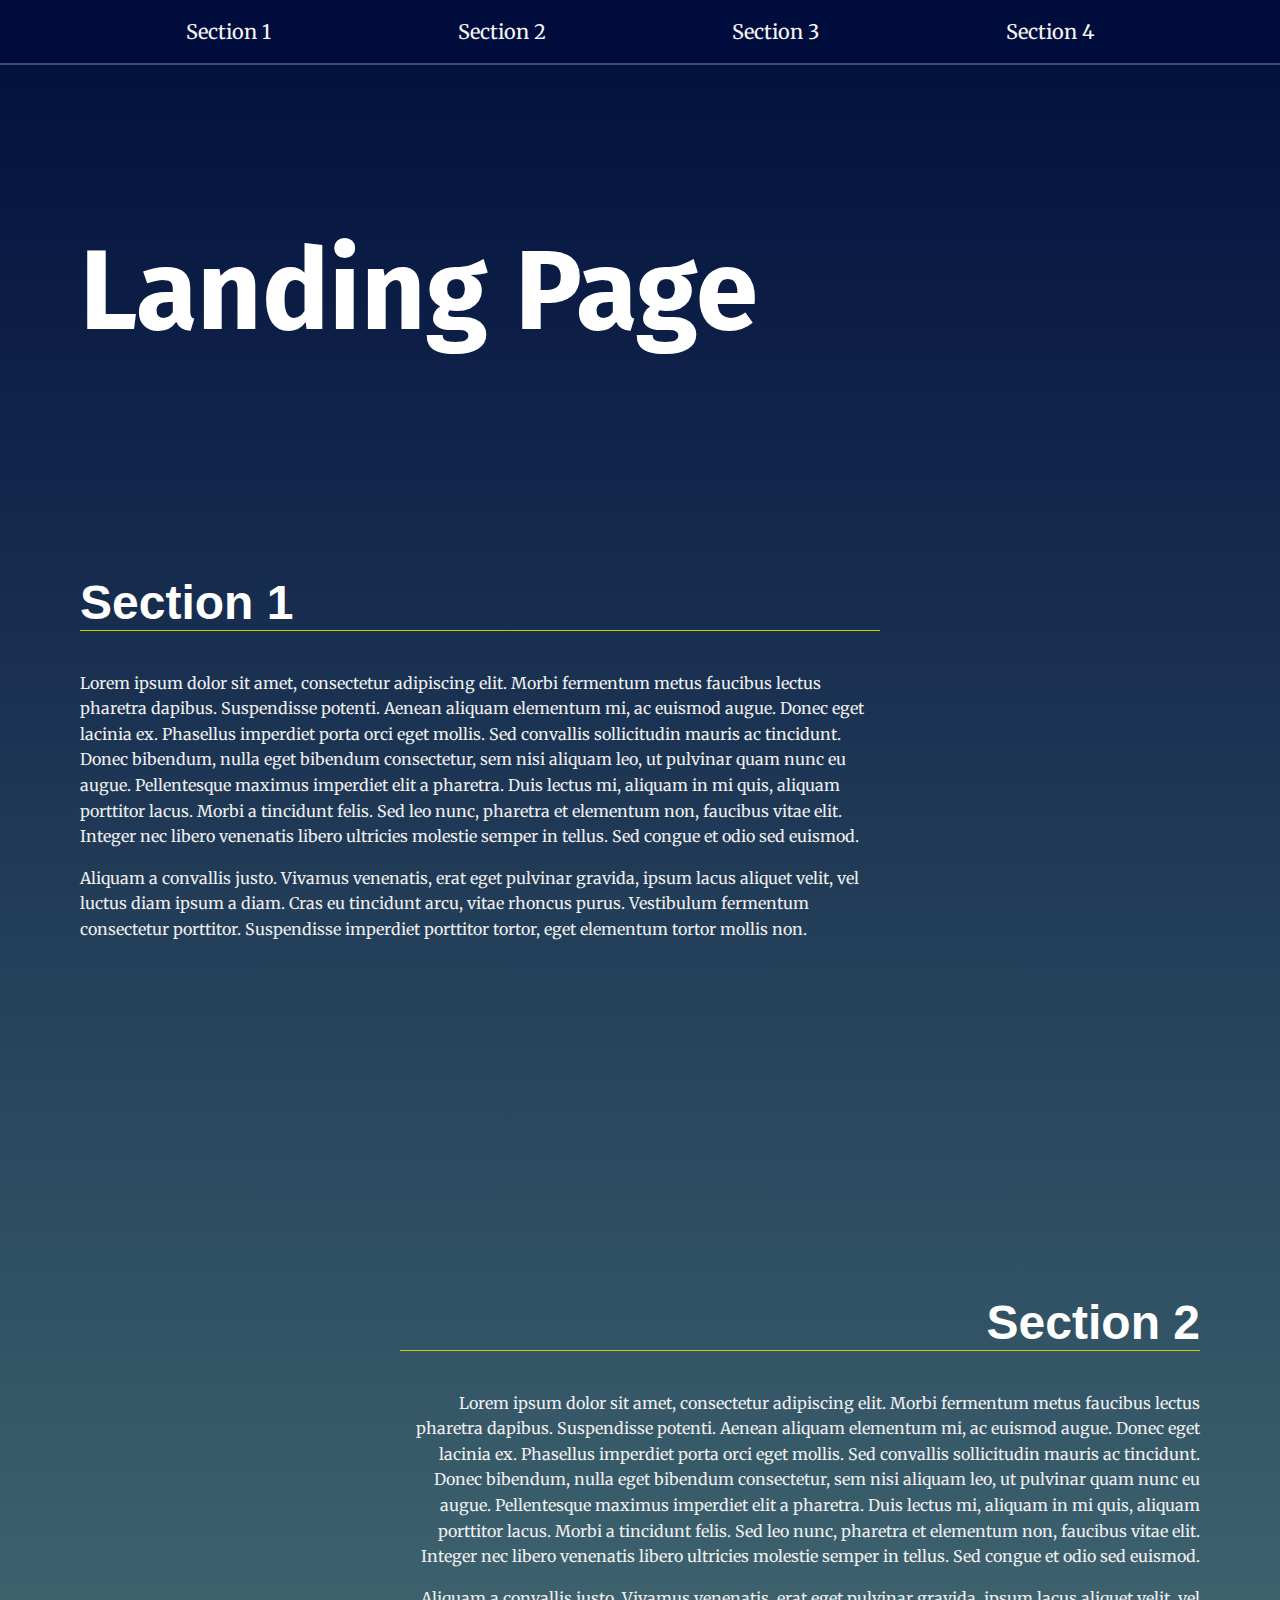
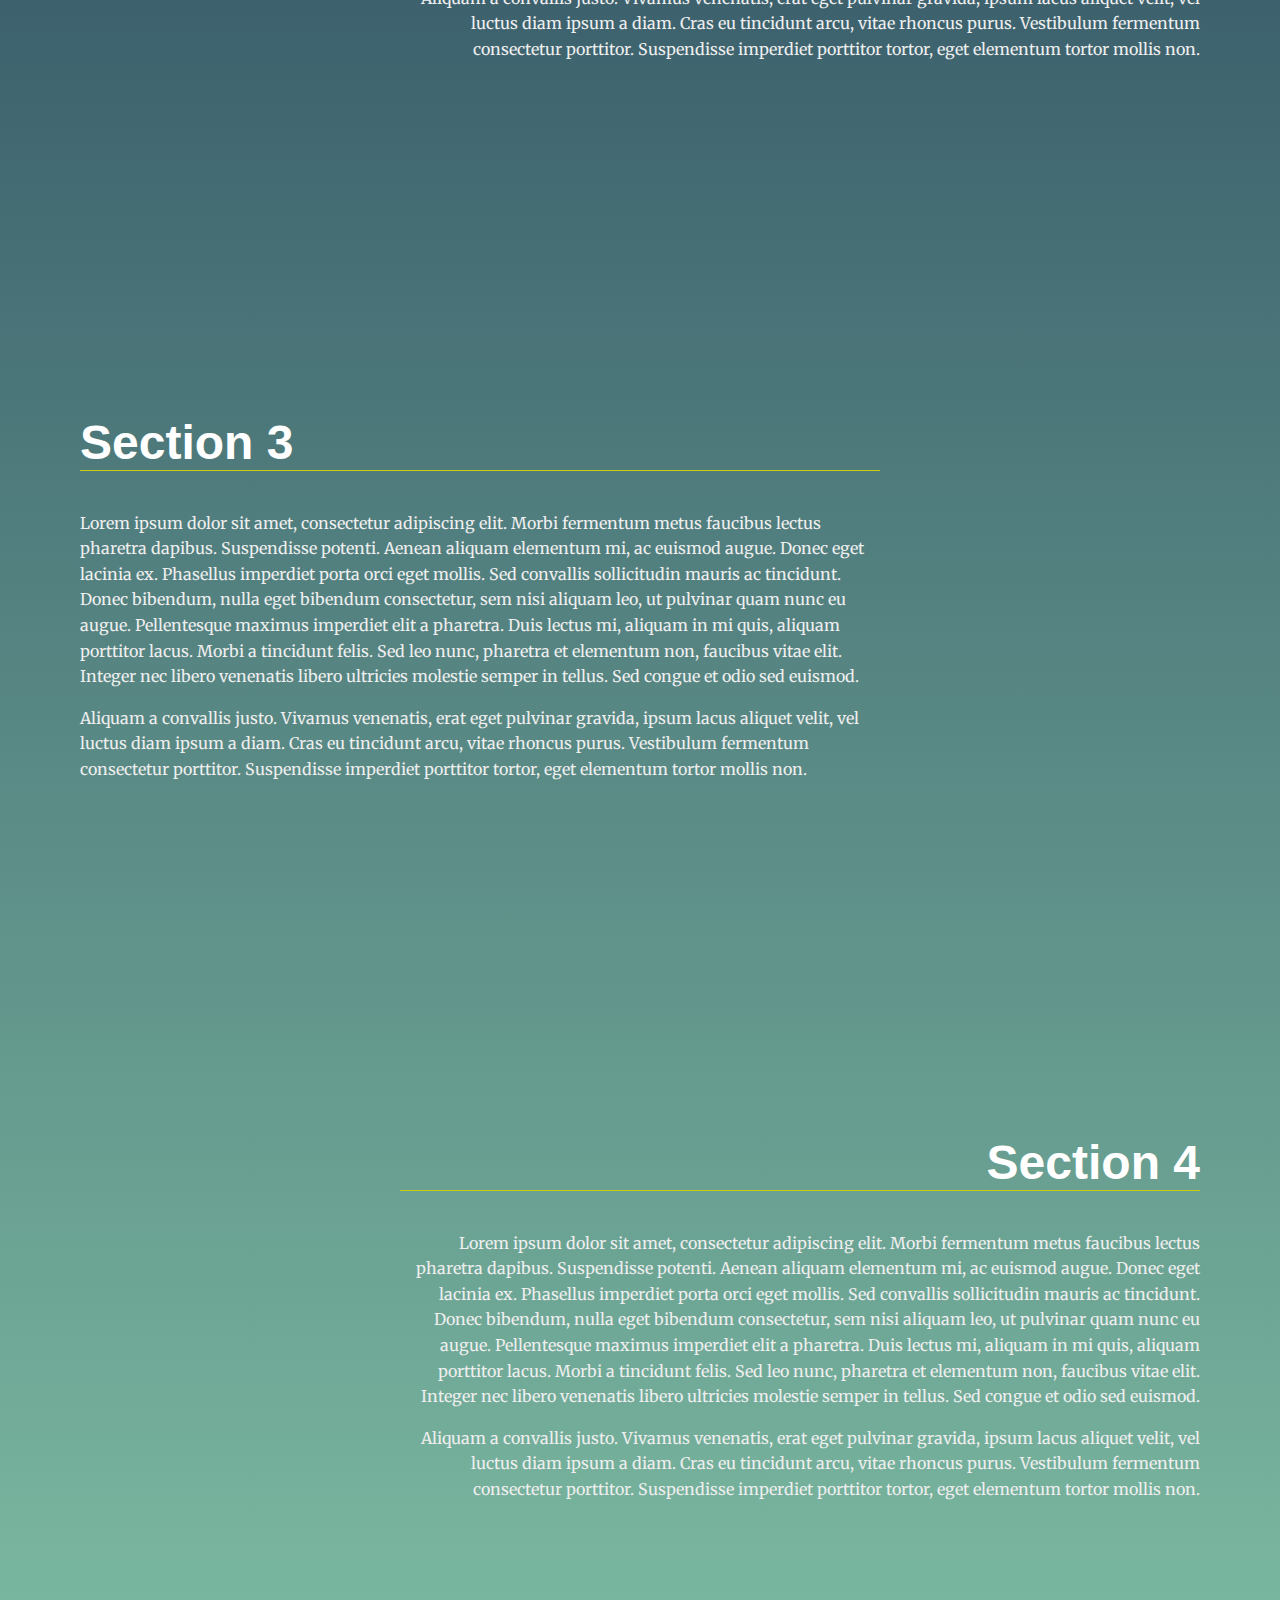
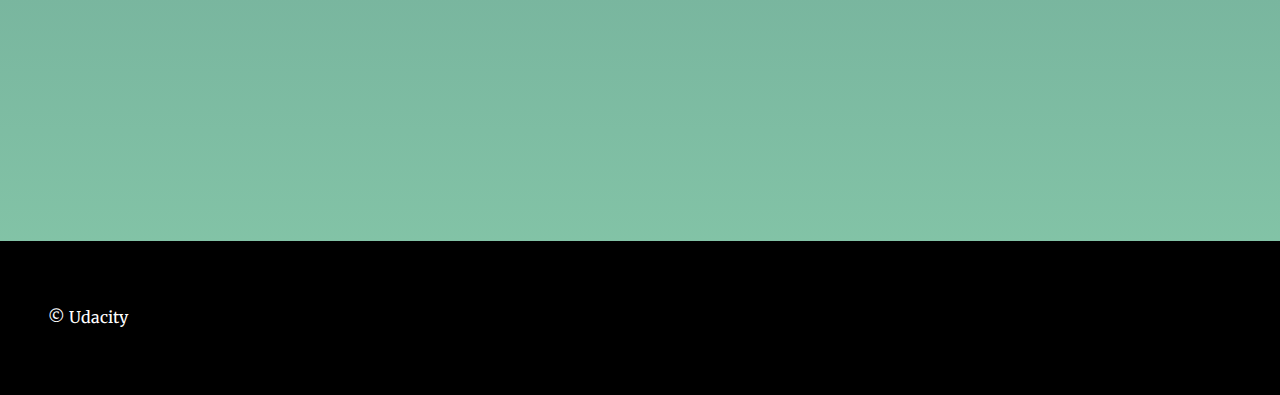
<file: landing_page/index.html>
<!DOCTYPE html>
<html lang="en">

<head>
  <meta charset="UTF-8">
  <meta name="viewport" content="width=device-width, initial-scale=1.0">
  <meta http-equiv="X-UA-Compatible" content="ie=edge">
  <title>Manipulating the DOM</title>
  <!-- Load Google Fonts -->
  <link href="https://fonts.googleapis.com/css?family=Fira+Sans:900|Merriweather&display=swap" rel="stylesheet">
  <!-- Load Styles -->
  <link href="css/styles.css" rel="stylesheet">

</head>

<body>

  <!-- HTML Follows BEM naming conventions 
  IDs are only used for sections to connect menu achors to sections -->
  <header class="page__header">

    <nav class="navbar__menu">
      <!-- Navigation starts as empty UL that will be populated with JS -->

      <ul id="navbar__list"></ul>
    </nav>

  </header>
  <main>
    <header class="main__hero">
      <h1>Landing Page </h1>
    </header>
    <!-- Each Section has an ID (used for the anchor) and 
    a data attribute that will populate the li node.
    Adding more sections will automatically populate nav.
    The first section is set to active class by default -->
    <section id="section1" data-nav="Section 1">
      <div class="landing__container">
        <h2>Section 1</h2>
        <p>Lorem ipsum dolor sit amet, consectetur adipiscing elit. Morbi fermentum metus faucibus lectus pharetra
          dapibus. Suspendisse potenti. Aenean aliquam elementum mi, ac euismod augue. Donec eget lacinia ex. Phasellus
          imperdiet porta orci eget mollis. Sed convallis sollicitudin mauris ac tincidunt. Donec bibendum, nulla eget
          bibendum consectetur, sem nisi aliquam leo, ut pulvinar quam nunc eu augue. Pellentesque maximus imperdiet
          elit a pharetra. Duis lectus mi, aliquam in mi quis, aliquam porttitor lacus. Morbi a tincidunt felis. Sed leo
          nunc, pharetra et elementum non, faucibus vitae elit. Integer nec libero venenatis libero ultricies molestie
          semper in tellus. Sed congue et odio sed euismod.</p>

        <p>Aliquam a convallis justo. Vivamus venenatis, erat eget pulvinar gravida, ipsum lacus aliquet velit, vel
          luctus diam ipsum a diam. Cras eu tincidunt arcu, vitae rhoncus purus. Vestibulum fermentum consectetur
          porttitor. Suspendisse imperdiet porttitor tortor, eget elementum tortor mollis non.</p>
      </div>
    </section>
    <section id="section2" data-nav="Section 2">
      <div class="landing__container">
        <h2>Section 2</h2>
        <p>Lorem ipsum dolor sit amet, consectetur adipiscing elit. Morbi fermentum metus faucibus lectus pharetra
          dapibus. Suspendisse potenti. Aenean aliquam elementum mi, ac euismod augue. Donec eget lacinia ex. Phasellus
          imperdiet porta orci eget mollis. Sed convallis sollicitudin mauris ac tincidunt. Donec bibendum, nulla eget
          bibendum consectetur, sem nisi aliquam leo, ut pulvinar quam nunc eu augue. Pellentesque maximus imperdiet
          elit a pharetra. Duis lectus mi, aliquam in mi quis, aliquam porttitor lacus. Morbi a tincidunt felis. Sed leo
          nunc, pharetra et elementum non, faucibus vitae elit. Integer nec libero venenatis libero ultricies molestie
          semper in tellus. Sed congue et odio sed euismod.</p>

        <p>Aliquam a convallis justo. Vivamus venenatis, erat eget pulvinar gravida, ipsum lacus aliquet velit, vel
          luctus diam ipsum a diam. Cras eu tincidunt arcu, vitae rhoncus purus. Vestibulum fermentum consectetur
          porttitor. Suspendisse imperdiet porttitor tortor, eget elementum tortor mollis non.</p>
      </div>
    </section>
    <section id="section3" data-nav="Section 3">
      <div class="landing__container">
        <h2>Section 3</h2>
        <p>Lorem ipsum dolor sit amet, consectetur adipiscing elit. Morbi fermentum metus faucibus lectus pharetra
          dapibus. Suspendisse potenti. Aenean aliquam elementum mi, ac euismod augue. Donec eget lacinia ex. Phasellus
          imperdiet porta orci eget mollis. Sed convallis sollicitudin mauris ac tincidunt. Donec bibendum, nulla eget
          bibendum consectetur, sem nisi aliquam leo, ut pulvinar quam nunc eu augue. Pellentesque maximus imperdiet
          elit a pharetra. Duis lectus mi, aliquam in mi quis, aliquam porttitor lacus. Morbi a tincidunt felis. Sed leo
          nunc, pharetra et elementum non, faucibus vitae elit. Integer nec libero venenatis libero ultricies molestie
          semper in tellus. Sed congue et odio sed euismod.</p>

        <p>Aliquam a convallis justo. Vivamus venenatis, erat eget pulvinar gravida, ipsum lacus aliquet velit, vel
          luctus diam ipsum a diam. Cras eu tincidunt arcu, vitae rhoncus purus. Vestibulum fermentum consectetur
          porttitor. Suspendisse imperdiet porttitor tortor, eget elementum tortor mollis non.</p>
      </div>
    </section>
    <!--MY ADD ALE -->
    <section id="section4" data-nav="Section 4">
      <div class="landing__container">
        <h2>Section 4</h2>
        <p>Lorem ipsum dolor sit amet, consectetur adipiscing elit. Morbi fermentum metus faucibus lectus pharetra
          dapibus. Suspendisse potenti. Aenean aliquam elementum mi, ac euismod augue. Donec eget lacinia ex. Phasellus
          imperdiet porta orci eget mollis. Sed convallis sollicitudin mauris ac tincidunt. Donec bibendum, nulla eget
          bibendum consectetur, sem nisi aliquam leo, ut pulvinar quam nunc eu augue. Pellentesque maximus imperdiet
          elit a pharetra. Duis lectus mi, aliquam in mi quis, aliquam porttitor lacus. Morbi a tincidunt felis. Sed leo
          nunc, pharetra et elementum non, faucibus vitae elit. Integer nec libero venenatis libero ultricies molestie
          semper in tellus. Sed congue et odio sed euismod.</p>

        <p>Aliquam a convallis justo. Vivamus venenatis, erat eget pulvinar gravida, ipsum lacus aliquet velit, vel
          luctus diam ipsum a diam. Cras eu tincidunt arcu, vitae rhoncus purus. Vestibulum fermentum consectetur
          porttitor. Suspendisse imperdiet porttitor tortor, eget elementum tortor mollis non.</p>
      </div>
    </section>
  </main>

  <footer class="page__footer">
    <p>&copy Udacity</p>
  </footer>
  <script src="./js/app.js"></script>

</body>

</html>
</file>
<file: landing_page/css/styles.css>
/*
 *
 * CSS written based on SMACSS architecture.
 * To learn more, visit: http://smacss.com/
 * 
 * For simplicity, no reset or normalize is added. 
 * To learn more, visit: https://css-tricks.com/reboot-resets-reasoning/
 *
*/


/* ---- Base Rules ---- */
body {
    background: rgb(136,203,171);
    background: linear-gradient(0deg, rgba(136,203,171,1) 0%, rgba(0,13,60,1) 100%);
    margin: 0;
    font-family: 'Merriweather', serif;
    color: #fff;
}


/* Typeography General*/
h1 {
    font-family: 'Fira Sans', sans-serif;
    font-size: 3em;
    margin: 2em 1rem;
}

@media only screen and (min-width: 35em){
    h1 {
        font-size: 7em;
        margin: 2em 4rem 1em;
    }
}

h2 {
    border-bottom: 1px solid #cc1;
    font-family: 'Oxygen', Sans-Serif;
    font-size: 3em;
    color: #fff;
}

p {
    line-height: 1.6em;
    color: #eee;
}

/* ---- Layout Rules ---- */
main {
    margin: 10vh 1em 10vh;
}

.main-hero {
    min-height: 40vh;
    padding-top: 3em;
   
}

section {
    position: relative;
    min-height: 80vh;  
}


/* ---- Module Rules ---- */

/* Navigation Styles*/
.navbar__menu ul {
    display:flex;
    padding-left: 0;
    margin: 0;
    justify-content: space-evenly;
    align-items: center;
    height: 7vh;
    font-size: 20px;
    color: rgba(0,13,60,1);
    border-bottom:2px solid #fff4; 
  
}
.navbar__menu{
    background-color: rgba(0,13,60,1);   
}
a{
    color: whitesmoke;
}


.navbar__menu li {
    display: inline-block;
    cursor:pointer;
    
}

.active {
    background-color:#fff4;

}

.navbar__menu .menu__link {
    display: block;   
    padding: 1em;
    font-weight: bold;
    text-decoration: none;
    color: #000;
}

.navbar__menu .menu__link:hover {
    background: #333;
    color: #fff;
    transition: ease 0.3s all;
}

/* Header Styles */
.page__header {
    background: #fff;
    position: fixed;
    top: 0;
    width: 100%;
    z-index: 5;
}

/* Footer Styles */
.page__footer {
    background: #000;
    padding: 3em;
    color: #fff;
}

.page__footer p{
    color: #fff;
}


/* ---- Theme Rules ---- */
/* Landing Container Styles */
.landing__container {
    padding: 1em;
    text-align: left;
}

@media only screen and (min-width: 35em){
    .landing__container {
        max-width: 50em;
        padding: 4em;
    }
}

section:nth-of-type(even) .landing__container {
    margin-right: 0;
    margin-left: auto;
    text-align: right; 
}

/* Background Circles */
/* Note that background circles are created with psuedo elements before and after */
/* Circles appear to be random do to use of :nth-of-type psuedo class */
section:nth-of-type(odd) .landing__container::before {
    content: '';
    background: rgba(255, 255, 255, 0.187);
    position: absolute;
    z-index: -5;
    width: 20vh;
    height: 20vh;
    border-radius: 50%;
    opacity: 0;
    transition: ease 0.5s all;
}

section:nth-of-type(even) .landing__container::before {
    content: '';
    background: rgb(255,255,255);
    background: linear-gradient(0deg, rgba(255,255,255,.1) 0%, rgba(255,255,255,.2) 100%);
    position: absolute;
    top: 3em;
    right: 3em;
    z-index: -5;
    width: 10vh;
    height: 10vh;
    border-radius: 50%;
    opacity: 0;
    transition: ease 0.5s all;
}

section:nth-of-type(3n) .landing__container::after {
    content: '';
    background: rgb(255,255,255);
    background: linear-gradient(0deg, rgba(255,255,255,.1) 0%, rgba(255,255,255,.2) 100%);
    position: absolute;
    right: 0;
    bottom: 0;
    z-index: -5;
    width: 10vh;
    height: 10vh;
    border-radius: 50%;
    opacity: 0;
    transition: ease 0.5s all;
}

section:nth-of-type(3n + 1) .landing__container::after {
    content: '';
    background: rgb(255,255,255);
    background: linear-gradient(0deg, rgba(255,255,255,.1) 0%, rgba(255,255,255,.2) 100%);
    position: absolute;
    right: 20vw;
    bottom: -5em;
    z-index: -5;
    width: 15vh;
    height: 15vh;
    border-radius: 50%;
    opacity: 0;
    transition: ease 0.5s all;
}


/* ---- Theme State Rules ---- */
/* Section Active Styles */
/* Note: your-active-class class is applied through javascript. You should update the class here and in the index.html to what you set in your javascript file.  */
section.your-active-class {
    background: rgb(0, 0, 0);
    background: linear-gradient(0deg, rgba(0, 0, 0, 0.1) 0%, rgba(0, 0, 0, 0) 100%);
}

section.your-active-class .landing__container::before {
    opacity: 1;
    animation: rotate 4s linear 0s infinite forwards;
}

section.your-active-class .landing__container::after {
    opacity: 1;
    animation: rotate 5s linear 0s infinite forwards reverse;
}

/* Section Active Styles Keyframe Animations */
@keyframes rotate {
	from {
		transform: rotate(0deg)
		           translate(-1em)
		           rotate(0deg);
	}
	to {
		transform: rotate(360deg)
		           translate(-1em) 
		           rotate(-360deg);
	}
}

@media (max-width:600px) { 
       .navbar__menu ul {
        display:flex;
        padding-left: 0;
        margin: 0;
        justify-content: space-evenly;
        align-items: center;
        height: 7vh;
        font-size: 14px;
        color: rgba(0,13,60,1);  
        border-bottom:2px solid #8CBCA5;
  
    }
}
</file>
